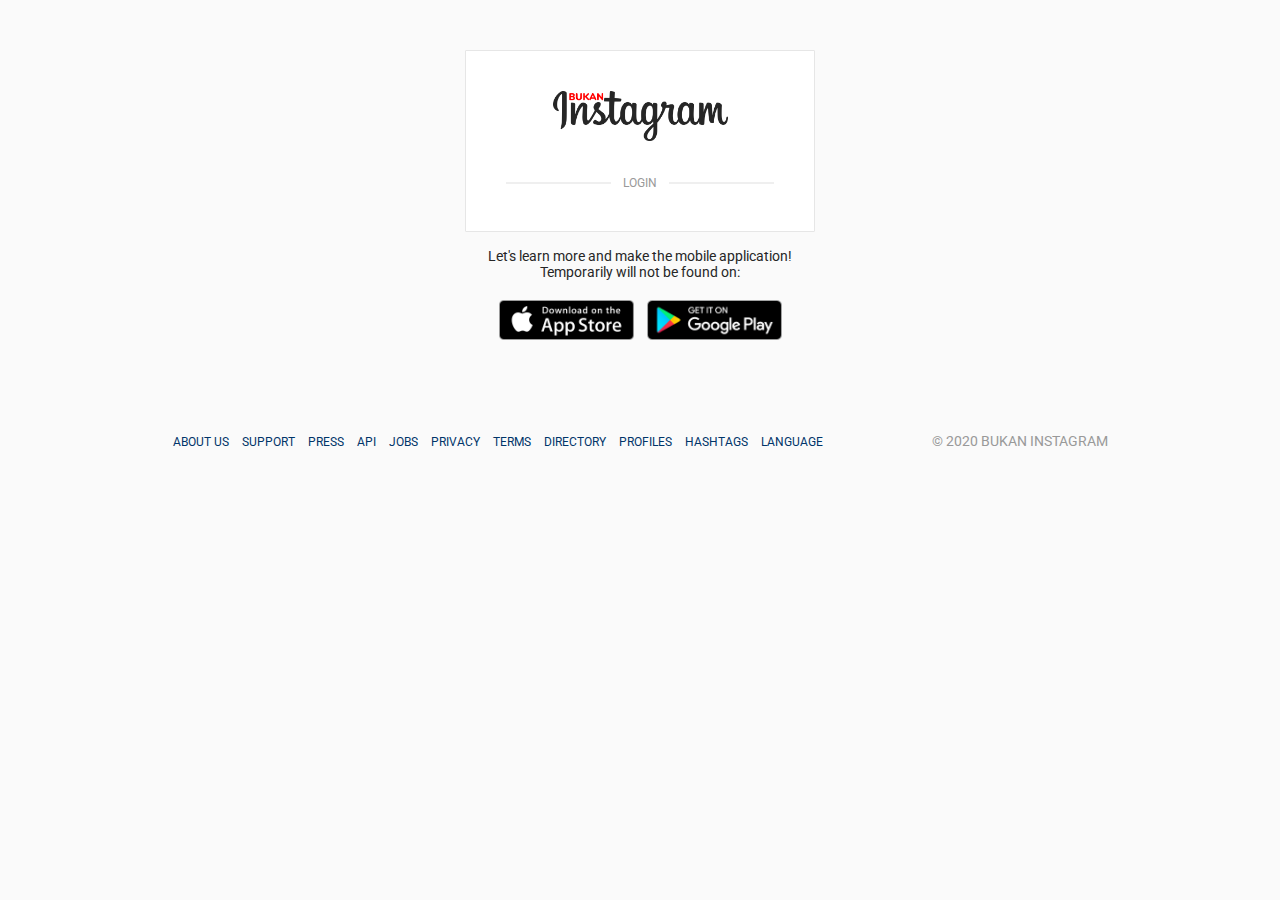
<file: bukan-instagram/index.html>
<!DOCTYPE html>
<html lang ="en">
    <head>
        <meta charset="UTF-8">
        <title>Bukan Instagram - Login</title>
        <meta name="google-signin-scope" content="profile email">
        <meta name="google-signin-client_id" content="178714849792-m45q2fsmrvrlafbkld7dnca2mdgnd6qn.apps.googleusercontent.com">
        <script src="https://apis.google.com/js/platform.js" async defer></script>
        <link rel="stylesheet" href="static/css/styles.css">
    </head>

    <body>
    <div class="wrapper">
        <div class="header">
            <div class="top">
                <div class="logo">
                    <img src="static/img/rectangle-logo.png" alt="instagram" style="width: 175px;">
                </div>
                <div class="or">
                    <div class="line"></div>
                    <p>LOGIN</p>
                    <div class="line"></div>
                </div>
                <div class="dif">
                    <div class="gs">
                        <div class="g-signin2" data-onsuccess="onSignIn" data-theme="dark"></div>
                    </div>
                    <div class="or logged onlylogged">
                        <div class="line"></div>
                        <p><a href="#" onclick="gotoDashboard();">Dashboard</a></p>
                        <div class="line"></div>
                    </div>
                    <div class="or logged onlylogged">
                        <div class="line"></div>
                        <p><a href="#" onclick="onSignOut();">Sign out</a></p>
                        <div class="line"></div>
                    </div>
                </div>
            </div>
            <div>&nbsp;</div>
            <div class="apps">
                <p>Let's learn more and make the mobile application!<br/>Temporarily will not be found on:</p>
                <div class="icons">
                    <a href="#"><img src="static/img/appstore.png" alt="appstore"></a>
                    <a href="#"><img src="static/img/googleplay.png" alt="googleplay"></a>
                </div>
            </div>
        </div>
        <div class="footer">
            <div class="links">
                <ul>
                    <li><a href="#">ABOUT US</a></li>
                    <li><a href="#">SUPPORT</a></li>
                    <li><a href="#">PRESS</a></li>
                    <li><a href="#">API</a></li>
                    <li><a href="#">JOBS</a></li>
                    <li><a href="#">PRIVACY</a></li>
                    <li><a href="#">TERMS</a></li>
                    <li><a href="#">DIRECTORY</a></li>
                    <li><a href="#">PROFILES</a></li>
                    <li><a href="#">HASHTAGS</a></li>
                    <li><a href="#">LANGUAGE</a></li>
                </ul>
            </div>
            <div class="copyright">
                © 2020 BUKAN INSTAGRAM
            </div>
        </div>
    </div>
    <div></div>
    <script src="static/js/login.js"></script>
    </body>
</html>
</file>
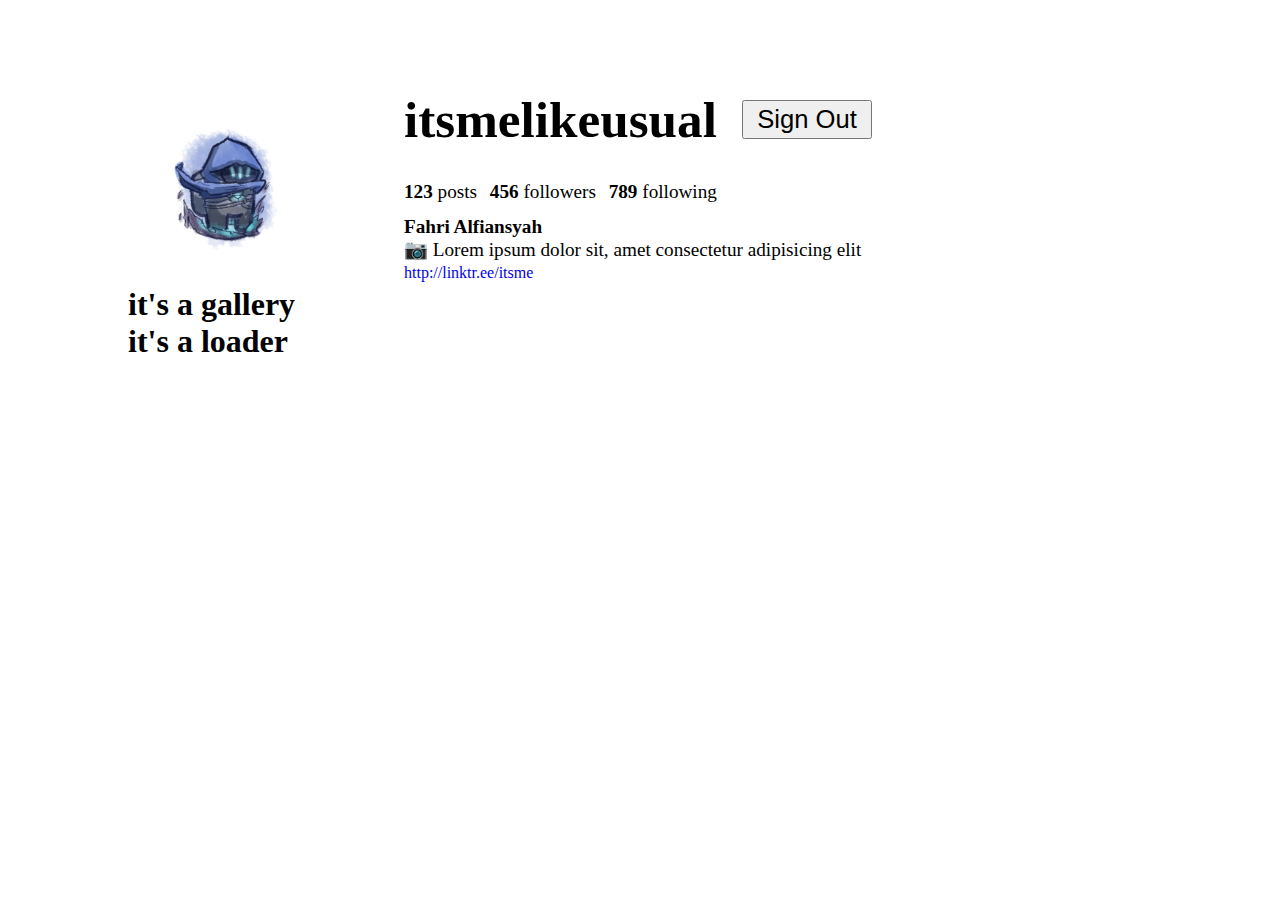
<file: bukan-instagram/dashboard.html>
<!DOCTYPE html>
<html lang="en">
	<head>
		<title>Bukan Instagram - Dashboard Feed</title>
		<meta charset="UTF-8">
		<link rel="preconnect" href="https://fonts.gstatic.com">
		<link rel="stylesheet" href="https://use.fontawesome.com/releases/v5.15.1/css/all.css" integrity="sha384-vp86vTRFVJgpjF9jiIGPEEqYqlDwgyBgEF109VFjmqGmIY/Y4HV4d3Gp2irVfcrp" crossorigin="anonymous">
	
		<link href="https://fonts.googleapis.com/css2?family=Open+Sans:wght@400;600;700&display=swap" rel="stylesheet">
		<link rel="stylesheet" href="static/css/dashboard.css">
		<script type="application/javascript" src="https://apis.google.com/js/api:client.js"></script>
		<script type="application/javascript" src="static/js/dashboard.js"></script>
	</head>
	<body>
		<div class="wrapper">
			<header>
				<div class="header-container">
					<div class="header-left">
						<img id="profile-img" src="static/img/profile.png" alt="">
					</div>
					<div class="header-right">
						<div class="profile-user-settings">
							<h1 class="profile-user-name" id="emailid">itsmelikeusual</h1>
							<button class="btn profile-sign-out-btn">Sign Out</button>
							<i class="fas fa-cog" aria-hidden="true"></i>
						</div>
						<div class="profile-stats">
							<ul>
								<li><span class="profile-stat-count"><strong>123</strong></span> posts</li>
								<li><span class="profile-stat-count"><strong>456</strong></span> followers</li>
								<li><span class="profile-stat-count"><strong>789</strong></span> following</li>
							</ul>
						</div>
						<div class="profile-bio">
							<p><span class="profile-real-name" id="nama-lengkap"><strong>Fahri Alfiansyah</strong><br/>📷 Lorem ipsum dolor sit, amet consectetur adipisicing elit</span></p>
							<p><span class="profile-website"><small><a id="alamat-website" href="#">http://linktr.ee/itsme</a></small></span></p>
						</div>
					</div>
				</div>
			</header>
			<main>
				<div class="container">
					<div class="gallery">
						<h1> it's a gallery</h1>
					</div>
 
					<div class="loader"> <h1>it's a loader</h1></div>
				</div>
			</main>
		</div>
	</body>
</html>
</file>
<file: bukan-instagram/static/css/styles.css>
@import url('https://fonts.googleapis.com/css?family=Roboto&display=swap');
*{
    margin: 0;
    padding: 0;
    box-sizing: border-box;
    outline: none;
    list-style: none;
    text-decoration: none;
    font-family: 'Roboto', sans-serif;
}

body{
    background: #fafafa;
    font-size: 14px;
}

.wrapper .header{
    max-width: 350px;
    width: 100%;
    height: auto;
    margin: 50px auto;
}

.wrapper .header .top,
.wrapper .signup{
    background: #fff;
    border: 1px solid #e6e6e6;
    border-radius: 1px;
    padding: 40px 40px 20px;
}

.wrapper .header .logo img{
    display: block;
    margin: 0 auto 35px;
}

.wrapper .header .form .input_field{
    margin-bottom: 5px;
}

.wrapper .header .form .input_field .input{
    width: 100%;
    background: #fafafa;
    border: 1px solid #efefef;
    font-size: 12px;
    border-radius: 3px;
    color: #262626;
    padding: 10px;
}

.wrapper .header .form .input_field .input:focus{
    border: 1px solid #b2b2b2;
}

.wrapper .header .form .btn{
    margin: 10px 0;
    background-color: #3897f0;
    border: 1px solid #3897f0;
    border-radius: 4px;
    text-align: center;
    padding: 5px;
}

.wrapper .header .form .btn a{
    color: #fff;
    display: block;
}

.wrapper .header .or{
    display: flex;
    justify-content: space-between;
    align-items: center;
    height: 15px;
    margin: 15px 0 20px;
}

.wrapper .header .or .line{
    width: 105px;
    height: 2px;
    background: #efefef;
}

.wrapper .header .or p{
    color: #999;
    font-size: 12px;
}

.wrapper .dif .gs{
    display: flex;
    justify-content: center;
    align-items: center;
}

.wrapper .dif .forgot{
    font-size: 12px;
    text-align: center;
    margin-top: 20px;
}

.wrapper .dif .forgot a{
    color: #003569;
}

.wrapper .signup{
    margin: 10px 0 20px;
    padding: 25px 40px;
    text-align: center;
    color: #262626;
}

.wrapper .signup a{
    color: #3897f0;
}

.wrapper .apps{
    text-align: center;
    color: #262626;
}

.wrapper .apps p{
    margin-bottom: 20px;
}

.wrapper .apps a img{
    width: 135px;
    height: 40px;
    margin: 0 5px;
}

.footer{
    max-width: 935px;
    width: 100%;
    margin: 0 auto;
    padding: 40px 0;
    display: flex;
    justify-content: space-between;
}

.footer .links ul li{
    display: inline-block;
    margin-right: 10px;
}

.footer .links ul li a{
    color: #003569;
    font-size: 12px;
}

.footer .copyright{
    color: #999;
}

.logged{
    display:none !important;
}
</file>
<file: bukan-instagram/static/css/dashboard.css>
* {
	margin: 0;
	padding: 0;
	text-decoration: none;
	list-style: none;
}
/*Bikin wrapper ada di tengah2*/
.wrapper {
	width: 80%;
	margin: auto;
	padding-top: 10vh;
}

/*atur ukuran profile image*/
#profile-img {
	width: 15vw;
	height: 15vw;
	border-radius: 50%;
	margin-right: 5vw;
}

/*Bikin header-left ama hedaer-right sejajar*/
.header-container {
	display: flex;
	flex-direction: row;
}

/*Atur header-left dan header-right biar pas*/
.header-right {
	width: 100%;
	padding: 0 20px;
}

/*bikin semua child profile-user-setting sejajar*/
.profile-user-settings {
	display: flex;
	flex-direction: row;
	align-items: center;
	margin-bottom: 2.5vw;
}

/*Atur ukuran username, button, ama setting*/
.profile-user-settings h1 {
	font-size: 4vw;
}

.btn {
	font-size: 2vw;
	height: 3vw;
	padding: 0 1vw;
	margin: 0 2vw;
}

/*Bikin post,follower,folowing sejajar makai flex*/
.profile-stats ul{
	display: flex;
	flex-direction: row;
	margin-bottom: 1vw;
	font-size: 1.5vw;
}
.profile-stats li {
	margin-right: 1vw;
}

/*Atur tulisan didalam profile-bio*/
.profile-bio {
	font-size: 1.5vw;
}
</file>
